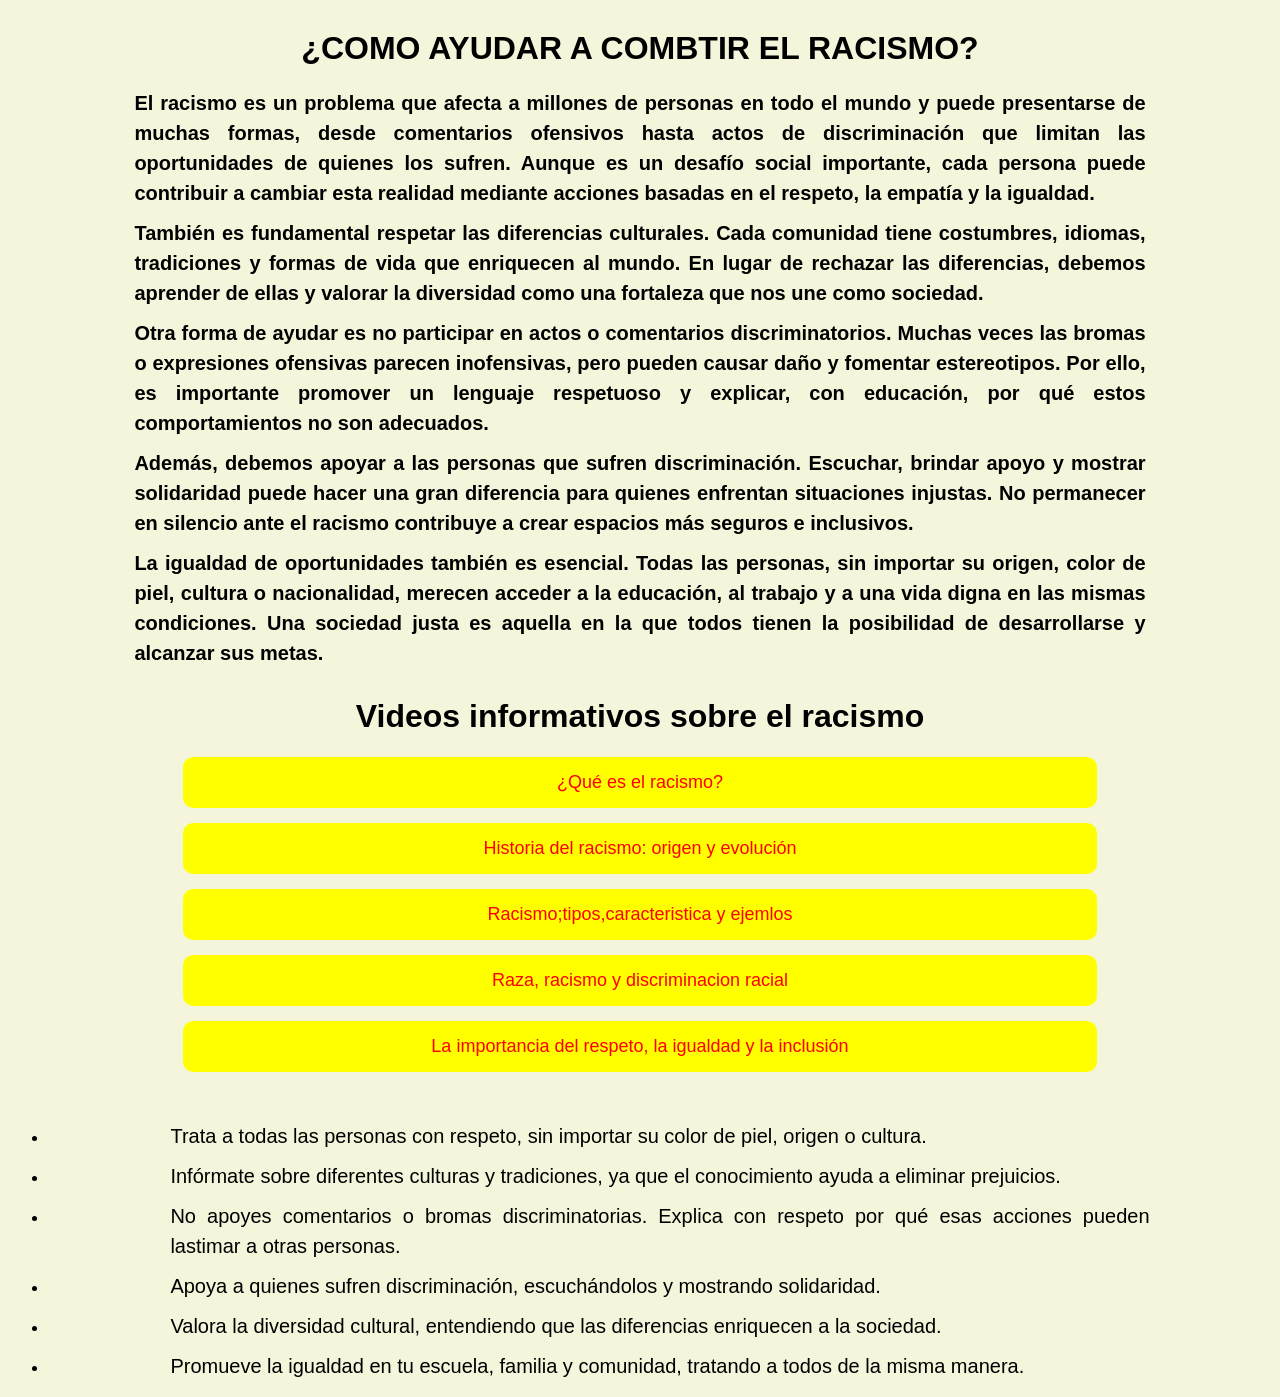
<file: comoayudar.html>
<!DOCTYPE html>
<html lang="es">
<head>
	<meta charset="utf-8">
	<meta name="viewport" content="width=device-width, initial-scale=1">
	<title>¿como ayudar?</title>
</head>
<body bgcolor="cccccc" text="000000">
 <h1 style=" text-align: center;">
 	¿COMO AYUDAR A COMBTIR EL RACISMO?
 </h1>
 <h2>
 	<p>El racismo es un problema que afecta a millones de personas en todo el mundo y puede presentarse de muchas formas, desde comentarios ofensivos hasta actos de discriminación que limitan las oportunidades de quienes los sufren. Aunque es un desafío social importante, cada persona puede contribuir a cambiar esta realidad mediante acciones basadas en el respeto, la empatía y la igualdad.</p>
 	<p>
 		También es fundamental respetar las diferencias culturales. Cada comunidad tiene costumbres, idiomas, tradiciones y formas de vida que enriquecen al mundo. En lugar de rechazar las diferencias, debemos aprender de ellas y valorar la diversidad como una fortaleza que nos une como sociedad.
 	</p>
 	<p>
 		Otra forma de ayudar es no participar en actos o comentarios discriminatorios. Muchas veces las bromas o expresiones ofensivas parecen inofensivas, pero pueden causar daño y fomentar estereotipos. Por ello, es importante promover un lenguaje respetuoso y explicar, con educación, por qué estos comportamientos no son adecuados.
 	</p>
 	<p>
 		Además, debemos apoyar a las personas que sufren discriminación. Escuchar, brindar apoyo y mostrar solidaridad puede hacer una gran diferencia para quienes enfrentan situaciones injustas. No permanecer en silencio ante el racismo contribuye a crear espacios más seguros e inclusivos.
 	</p>
 	<p>
 		La igualdad de oportunidades también es esencial. Todas las personas, sin importar su origen, color de piel, cultura o nacionalidad, merecen acceder a la educación, al trabajo y a una vida digna en las mismas condiciones. Una sociedad justa es aquella en la que todos tienen la posibilidad de desarrollarse y alcanzar sus metas.
 	</p>
 </h2>
 <!DOCTYPE html>
<html lang="es">
<head>
    <meta charset="UTF-8">
    <title>VIDEOS CONTRA EL RACISMO</title>

    <style>
        body{
            background: beige;
            font-family: Arial, sans-serif;
            text-align: center;
        }

        h1{
            margin-top: 30px;
        }

        .video{
            background: yellow;
            width: 70%;
            margin: 15px auto;
            padding: 15px;
            border-radius: 10px;
        }

        a{
            text-decoration: none;
            color: red;
            font-size: 18px;
        }

        a:hover{
            color: red;
        }
    </style>
</head>

<body>

    <h1>Videos informativos sobre el racismo</h1>
   
    <div class="video">
        <a href="https://www.youtube.com/watch?v=Hlky7iGs0S8" target="_blank">
           ¿Qué es el racismo?
        </a>
    </div>

    <div class="video">
        <a href="https://www.youtube.com/watch?v=dGvZid77alU" target="_blank">
            Historia del racismo: origen y evolución
        </a>
    </div>

    <div class="video">
        <a href="https://www.youtube.com/watch?v=4fztFwJ42Rs" target="_blank">
            Racismo;tipos,caracteristica y ejemlos
        </a>
    </div>

    <div class="video">
        <a href="https://www.youtube.com/watch?v=K6HUeVjbWGE" target="_blank">
           Raza, racismo y discriminacion racial
        </a>
    </div>

    <div class="video">
        <a href="https://www.youtube.com/watch?v=-4o6tQkJdwo" target="_blank">
            La importancia del respeto, la igualdad y la inclusión
        </a>
    </div>

    <br>
</body>
</html>
 <ul>
 	<li>
 		<p>Trata a todas las personas con respeto, sin importar su color de piel, origen o cultura.</p>
 	</li>
 	<li>
 		<p>Infórmate sobre diferentes culturas y tradiciones, ya que el conocimiento ayuda a eliminar prejuicios.</p>
 	</li>
 	<li>
 		<p>No apoyes comentarios o bromas discriminatorias. Explica con respeto por qué esas acciones pueden lastimar a otras personas.</p>
 	</li>
 	<li>
 		<p>Apoya a quienes sufren discriminación, escuchándolos y mostrando solidaridad.</p>
 	</li>
 	<li>
 		<p>Valora la diversidad cultural, entendiendo que las diferencias enriquecen a la sociedad.</p>
 	</li>
 	<li>
 		<p>Promueve la igualdad en tu escuela, familia y comunidad, tratando a todos de la misma manera.</p>
 	</li>

 </ul>
 <style>p{
    width: 80%;
    margin: 10px auto;
    text-align: justify;
    font-size: 20px;
    line-height: 1.5;
    }</style>
</body>
</html>
</file>
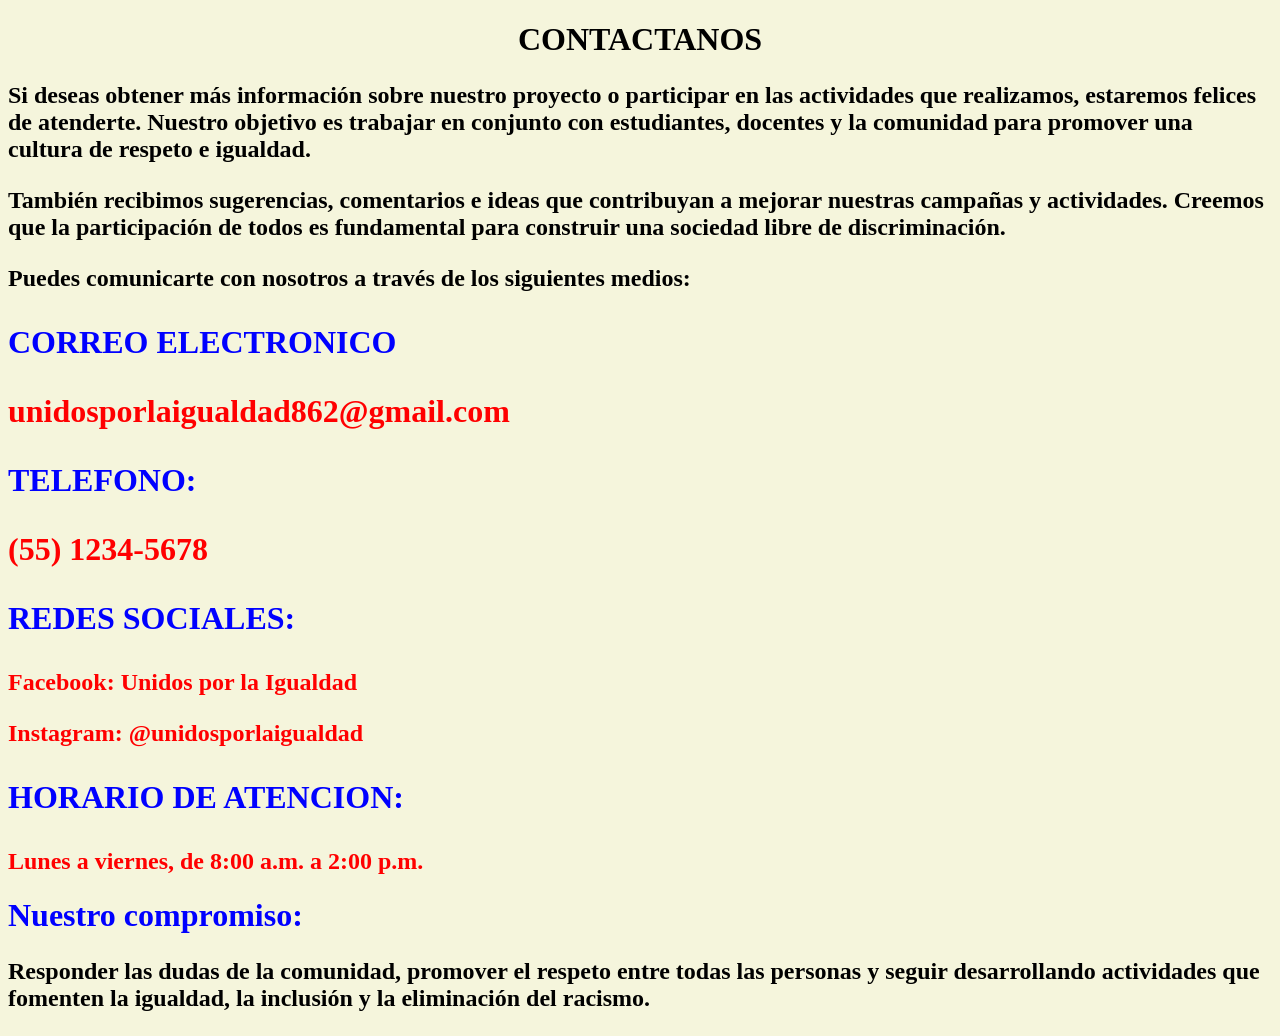
<file: contactanos.html>
<!DOCTYPE html>
<html lang="es">
<head>
	<meta charset="utf-8">
	<meta name="viewport" content="width=device-width, initial-scale=1">
	<title>contactanos</title>
</head>
<body bgcolor="F5F5DC" text="000000">
    <h1 style=" text-align: center;">
 	CONTACTANOS
 </h1>
 <h2>
 	<p>
 		Si deseas obtener más información sobre nuestro proyecto o participar en las actividades que realizamos, estaremos felices de atenderte. Nuestro objetivo es trabajar en conjunto con estudiantes, docentes y la comunidad para promover una cultura de respeto e igualdad.
 	</p>
 </h2>
 <h2>
 	<p>
 		También recibimos sugerencias, comentarios e ideas que contribuyan a mejorar nuestras campañas y actividades. Creemos que la participación de todos es fundamental para construir una sociedad libre de discriminación.
 	</p>
 </h2>
 <h2>
 	<p>
 		Puedes comunicarte con nosotros a través de los siguientes medios:
 	</p>
 </h2>
 <h1 style="color:blue;"><p>CORREO ELECTRONICO</p></h1>
 <h1 style="color: red;">
 	<p>
 		unidosporlaigualdad862@gmail.com
 	</p>
 </h1>
 <h1 style="color: blue;">
 	<p>
 		TELEFONO:
 	</p>
 </h1>
 <h1>
 	<p style="color: red;">
 		(55) 1234-5678
 	</p>
 </h1>
 <h1 style="color: blue;">
 	<p>
 		REDES SOCIALES:
 	</p>
 </h1>
 <h2 style="color: red;">
 	<p>Facebook: Unidos por la Igualdad</p>
 </h2>
 <h2 style="color: red;">
 	<p>Instagram: @unidosporlaigualdad</p>
 </h2>
 <h1 style="color: blue;">
 	<p>HORARIO DE ATENCION:</p>
 </h1>
    <h2 style="color: red;">
    	Lunes a viernes, de 8:00 a.m. a 2:00 p.m.
    </h2>
  <h1 style="color: blue;">
  	Nuestro compromiso:
  </h1>
  <h2>
  	<p>
  		Responder las dudas de la comunidad, promover el respeto entre todas las personas y seguir desarrollando actividades que fomenten la igualdad, la inclusión y la eliminación del racismo.
  	</p>
  </h2>
</body>
</html>
</file>
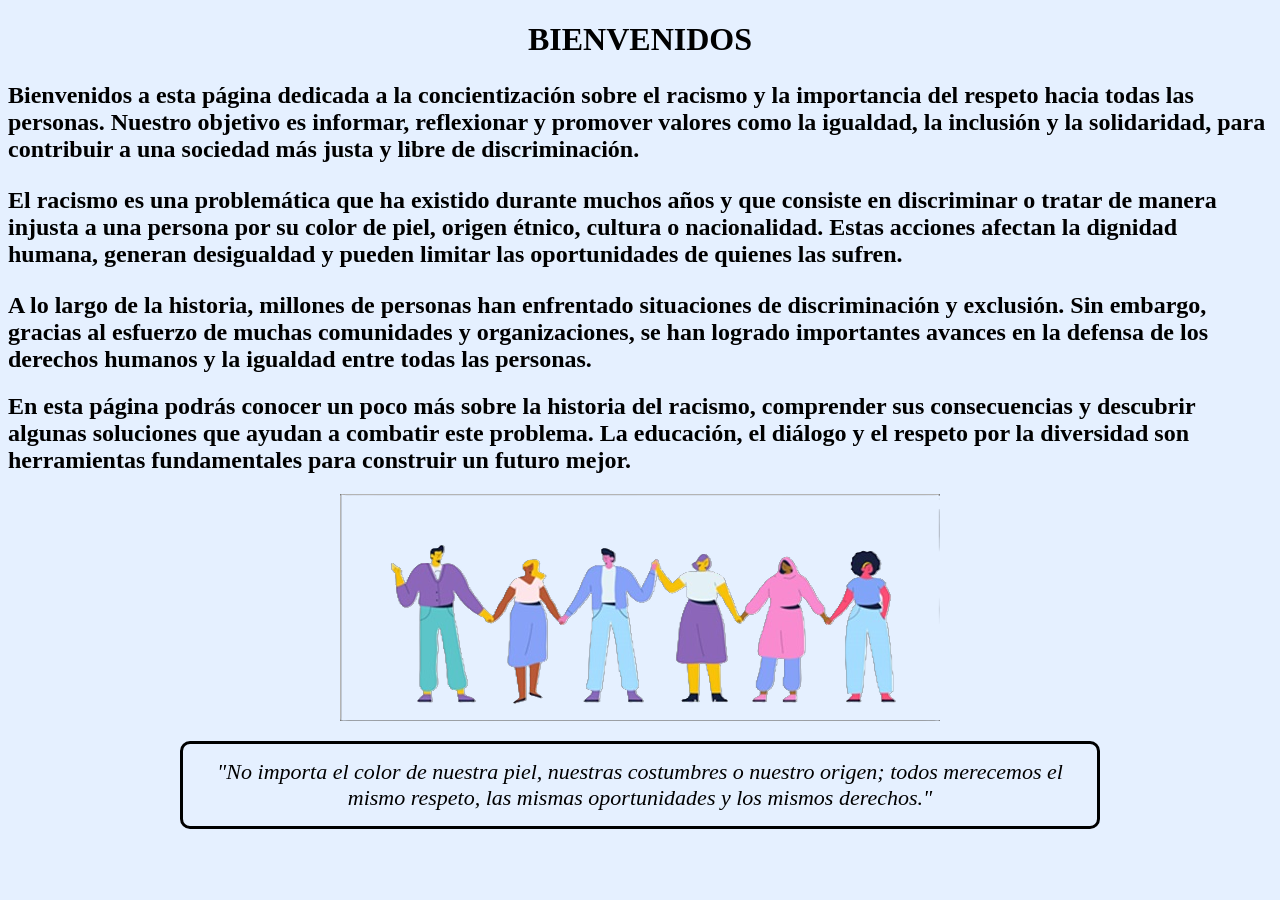
<file: inicio.html>
<!DOCTYPE html>
<html lang="es">
<head>
	<meta charset="utf-8">
	<meta name="viewport" content="width=device-width, initial-scale=1">
	<title>inicio</title>
	
</head>
<body bgcolor="E5F0FF" text="000000">
	<h1 style="text-align: center;">BIENVENIDOS</h1>
	<h2>
		<p>Bienvenidos a esta página dedicada a la concientización sobre el racismo y la importancia del respeto hacia todas las personas. Nuestro objetivo es informar, reflexionar y promover valores como la igualdad, la inclusión y la solidaridad, para contribuir a una sociedad más justa y libre de discriminación.</p>
	</h2>
	<h2>
		<p>El racismo es una problemática que ha existido durante muchos años y que consiste en discriminar o tratar de manera injusta a una persona por su color de piel, origen étnico, cultura o nacionalidad. Estas acciones afectan la dignidad humana, generan desigualdad y pueden limitar las oportunidades de quienes las sufren.</p>
	</h2>
	<h2>
		A lo largo de la historia, millones de personas han enfrentado situaciones de discriminación y exclusión. Sin embargo, gracias al esfuerzo de muchas comunidades y organizaciones, se han logrado importantes avances en la defensa de los derechos humanos y la igualdad entre todas las personas.
	</h2>
	<h2>
		En esta página podrás conocer un poco más sobre la historia del racismo, comprender sus consecuencias y descubrir algunas soluciones que ayudan a combatir este problema. La educación, el diálogo y el respeto por la diversidad son herramientas fundamentales para construir un futuro mejor.
	</h2>
	<header>
		 <img src="imagen/inicomi.png" class="centro">
	</header>
    
    
    <div class="frase">
    	"No importa el color de nuestra piel, nuestras costumbres o nuestro origen; todos merecemos el mismo respeto, las mismas oportunidades y los mismos derechos."
    </div>
    <link rel="stylesheet" href="frase.css">
</body>
</html>
</file>
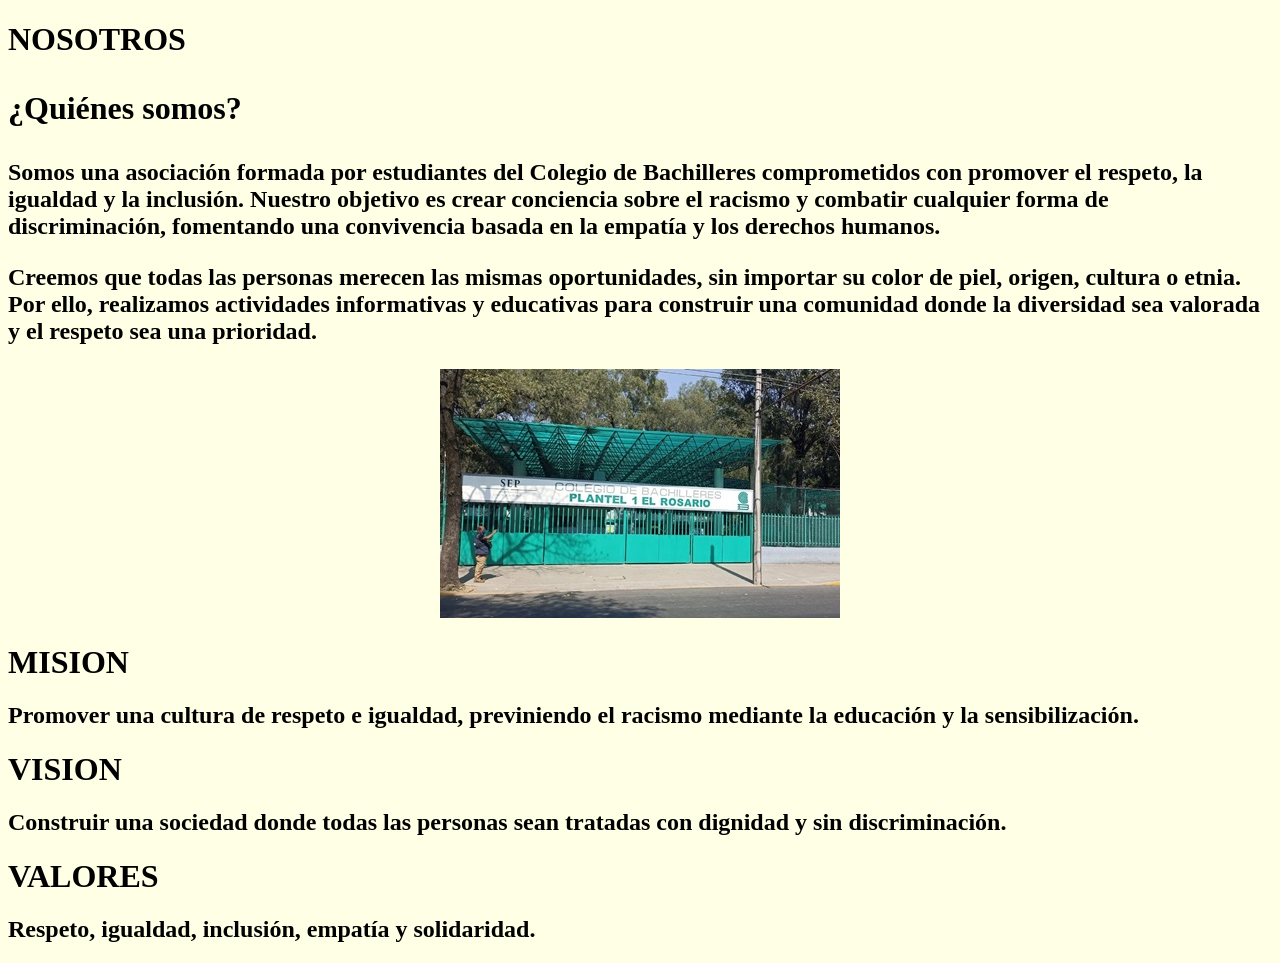
<file: nosotros.html>
<!DOCTYPE html>
<html lang="es">
<head>
	<meta charset="utf-8">
	<meta name="viewport" content="width=device-width, initial-scale=1">
	<title>nosotros</title>
</head>
<body bgcolor="FFFFE5" text="000000">
     <h1>NOSOTROS</h1>
     <h1><p>¿Quiénes somos?</p></h1>

<h2><p>Somos una asociación formada por estudiantes del Colegio de Bachilleres comprometidos con promover el respeto, la igualdad y la inclusión. Nuestro objetivo es crear conciencia sobre el racismo y combatir cualquier forma de discriminación, fomentando una convivencia basada en la empatía y los derechos humanos.</p>

<p>Creemos que todas las personas merecen las mismas oportunidades, sin importar su color de piel, origen, cultura o etnia. Por ello, realizamos actividades informativas y educativas para construir una comunidad donde la diversidad sea valorada y el respeto sea una prioridad.</p></h2>
	<center>
   <img src="imagen/bachilleres.jpg">
	</center>
   <h1>MISION</h1>
   <h2>
   	Promover una cultura de respeto e igualdad, previniendo el racismo mediante la educación y la sensibilización.
   </h2>
   <h1>
   	VISION
   </h1>
   <h2>Construir una sociedad donde todas las personas sean tratadas con dignidad y sin discriminación.</h2>
   <h1>
   	VALORES
   </h1>
   <h2>Respeto, igualdad, inclusión, empatía y solidaridad.</h2>

</body>
</html>
</file>
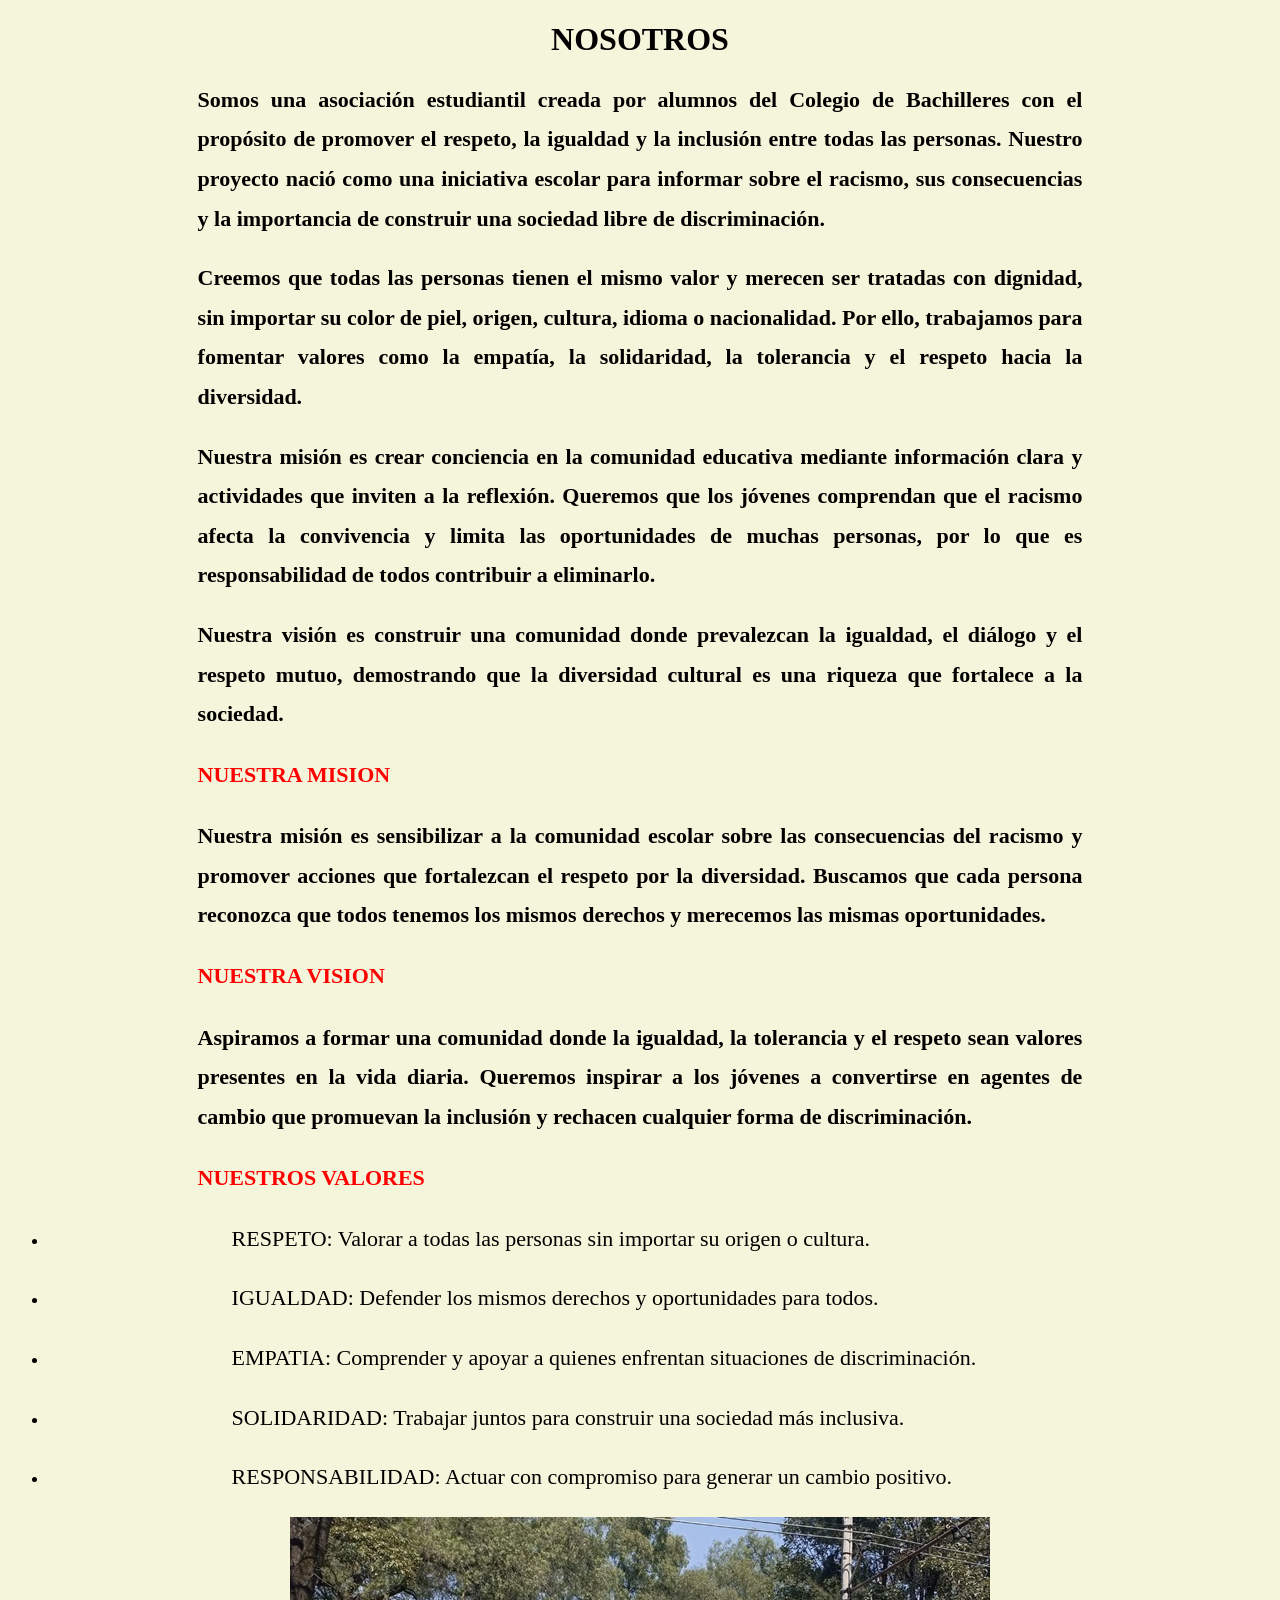
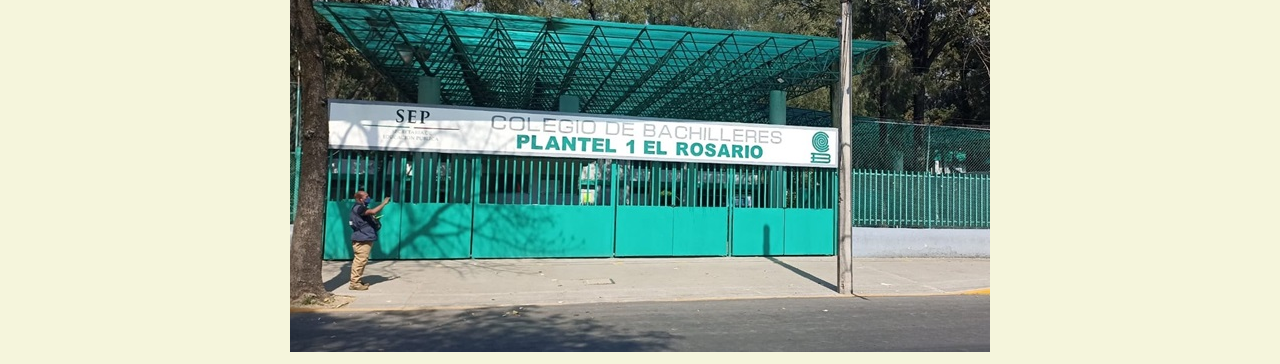
<file: nosotros1.html>
<!DOCTYPE html>
<html>
<head lang="es">
	<meta charset="utf-8">
	<meta name="viewport" content="width=device-width, initial-scale=1">
	<title>Nosotros</title>
</head>
<body bgcolor="F5F5DC" text="000000">
<h1 style=" text-align: center;">
 	NOSOTROS
 </h1>
<h2>
	<p>Somos una asociación estudiantil creada por alumnos del Colegio de Bachilleres con el propósito de promover el respeto, la igualdad y la inclusión entre todas las personas. Nuestro proyecto nació como una iniciativa escolar para informar sobre el racismo, sus consecuencias y la importancia de construir una sociedad libre de discriminación.</p>
</h2>
<h2>
	<p>
		Creemos que todas las personas tienen el mismo valor y merecen ser tratadas con dignidad, sin importar su color de piel, origen, cultura, idioma o nacionalidad. Por ello, trabajamos para fomentar valores como la empatía, la solidaridad, la tolerancia y el respeto hacia la diversidad.
	</p>
</h2>
<h2>
	<p>
		Nuestra misión es crear conciencia en la comunidad educativa mediante información clara y actividades que inviten a la reflexión. Queremos que los jóvenes comprendan que el racismo afecta la convivencia y limita las oportunidades de muchas personas, por lo que es responsabilidad de todos contribuir a eliminarlo.
	</p>
</h2>
<h2>
	<p>
		Nuestra visión es construir una comunidad donde prevalezcan la igualdad, el diálogo y el respeto mutuo, demostrando que la diversidad cultural es una riqueza que fortalece a la sociedad.
	</p>
</h2>
<h1 style="color:red;"><p>NUESTRA MISION</p></h1>
  <h2>
  	<p>
  		Nuestra misión es sensibilizar a la comunidad escolar sobre las consecuencias del racismo y promover acciones que fortalezcan el respeto por la diversidad. Buscamos que cada persona reconozca que todos tenemos los mismos derechos y merecemos las mismas oportunidades.
  	</p>
  </h2>
  <h1 style="color:red;"><p>NUESTRA VISION</p></h1>
  <h2>
  	<p>
  		Aspiramos a formar una comunidad donde la igualdad, la tolerancia y el respeto sean valores presentes en la vida diaria. Queremos inspirar a los jóvenes a convertirse en agentes de cambio que promuevan la inclusión y rechacen cualquier forma de discriminación.
  	</p>
  </h2>
  <h1 style="color:red;"><p>NUESTROS VALORES</p></h1>
  <ul>
  	<li>
  		<P>RESPETO: Valorar a todas las personas sin importar su origen o cultura.</P>
  	</li>
  	<li>
  		<p>
  			IGUALDAD: Defender los mismos derechos y oportunidades para todos.
  		</p>
  	</li>
  	<li>
  		<p>
  			EMPATIA: Comprender y apoyar a quienes enfrentan situaciones de discriminación.
  		</p>
  	</li>
  	<li>
  		<p>
  			SOLIDARIDAD: Trabajar juntos para construir una sociedad más inclusiva.
  		</p>
  	</li>
  	<li>
  		<p>
  			RESPONSABILIDAD: Actuar con compromiso para generar un cambio positivo.
  		</p>
  	</li>
  </ul>
  <center>
  <img src="imagen/bachilleres1.jpg">
  </center>
<style>p{
    width: 70%;
    margin: 20px auto;
    text-align: justify;
    font-size: 22px;
    line-height: 1.8;
    }</style>
</body>
</html>
</file>
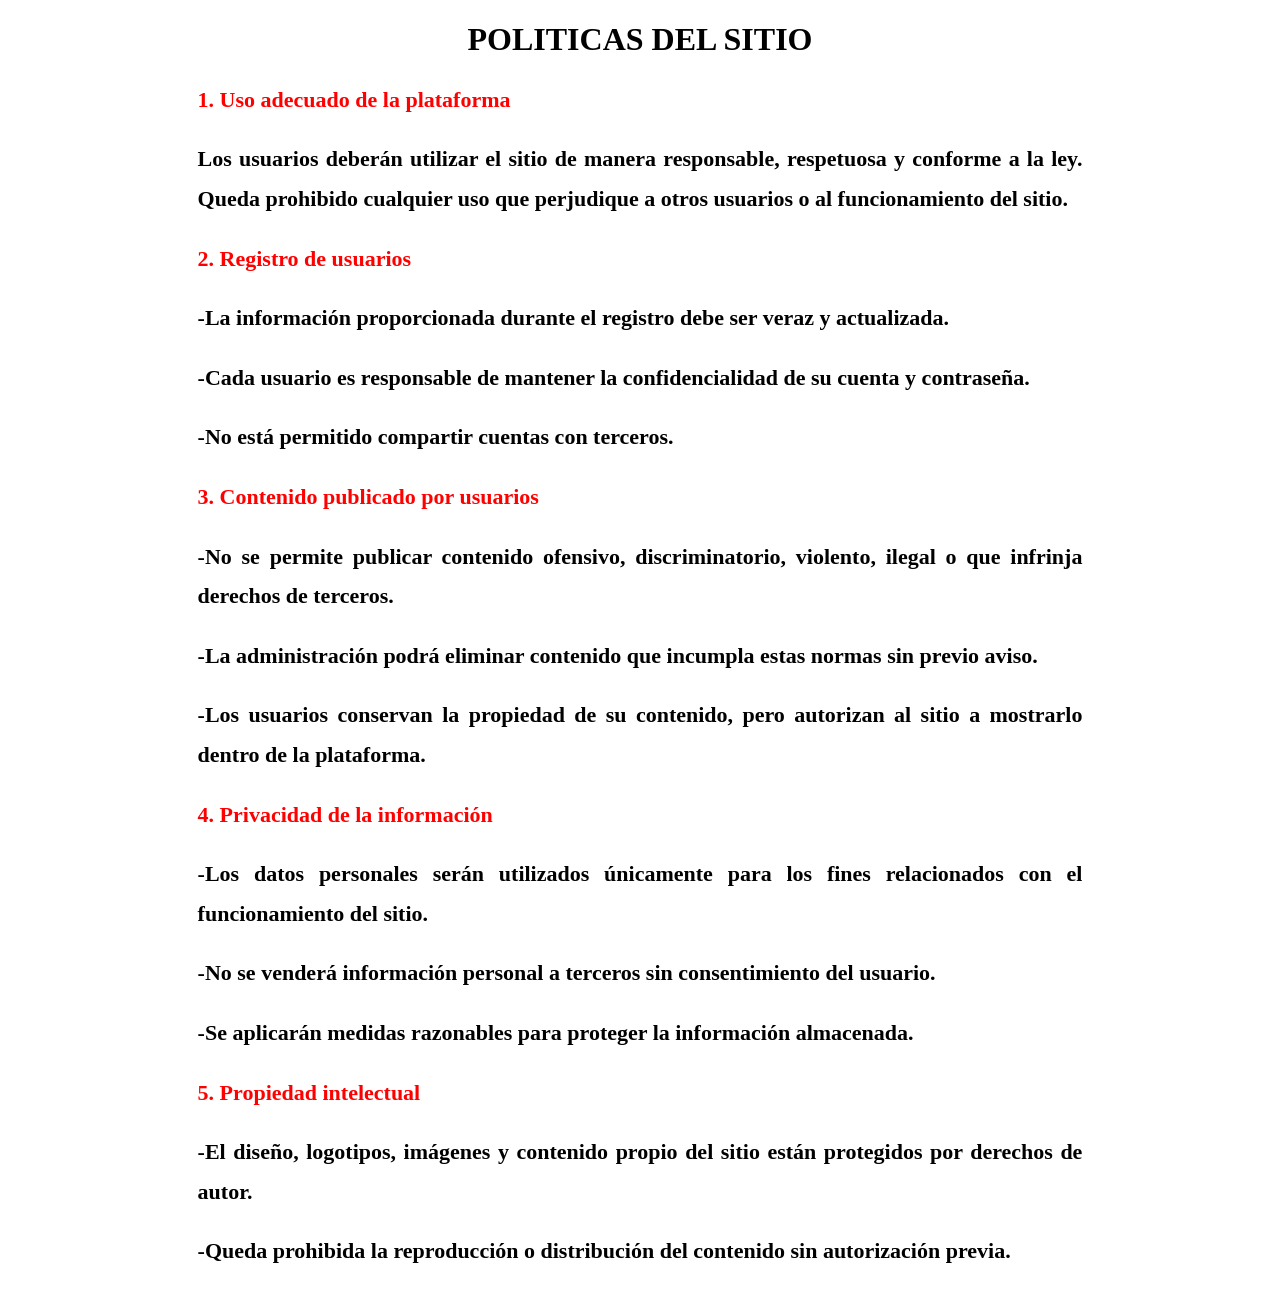
<file: politicas.html>
<!DOCTYPE html>
<html>
<head>
	<meta charset="utf-8">
	<meta name="viewport" content="width=device-width, initial-scale=1">
	<title>POLITICAS DEL SITIO</title>
</head>

<body bgcolor="FFFFFF" text="000000">
    <h1 style="text-align: center;">
    	POLITICAS DEL SITIO 
    </h1>
    <h2 style="color:red;"><p>1. Uso adecuado de la plataforma</p></h2>

    <h3>
    	<p>Los usuarios deberán utilizar el sitio de manera responsable, respetuosa y conforme a la ley. Queda prohibido cualquier uso que perjudique a otros usuarios o al funcionamiento del sitio.</p>
    </h3>
    <h2 style="color:red;"><p>2. Registro de usuarios</p></h2>
    <h3>
    	<p>-La información proporcionada durante el registro debe ser veraz y actualizada.</p> <p>-Cada usuario es responsable de mantener la confidencialidad de su cuenta y contraseña.</p><p>-No está permitido compartir cuentas con terceros.</p>
    </h3>
    <h2 style="color:red;"><p>3. Contenido publicado por usuarios</p></h2>
    <h3>
    	<p>
    		-No se permite publicar contenido ofensivo, discriminatorio, violento, ilegal o que infrinja derechos de terceros.
    	</p><p>-La administración podrá eliminar contenido que incumpla estas normas sin previo aviso.</p><p>-Los usuarios conservan la propiedad de su contenido, pero autorizan al sitio a mostrarlo dentro de la plataforma.</p>
    </h3>
     <h2 style="color:red;"><p>4. Privacidad de la información</p></h2>
    <h3>
    	<p>
    		-Los datos personales serán utilizados únicamente para los fines relacionados con el funcionamiento del sitio.<p>-No se venderá información personal a terceros sin consentimiento del usuario.</p><p>-Se aplicarán medidas razonables para proteger la información almacenada.</p>
    	</p>
    </h3>
    <h2 style="color:red;"><p>5. Propiedad intelectual</p></h2>
    <h3>
    	<p>
    		-El diseño, logotipos, imágenes y contenido propio del sitio están protegidos por derechos de autor.
    	</p><p>-Queda prohibida la reproducción o distribución del contenido sin autorización previa.</p>
    </h3>
   <style>p{
    width: 70%;
    margin: 20px auto;
    text-align: justify;
    font-size: 22px;
    line-height: 1.8;
    }</style>
    
</body>
</html>
</file>
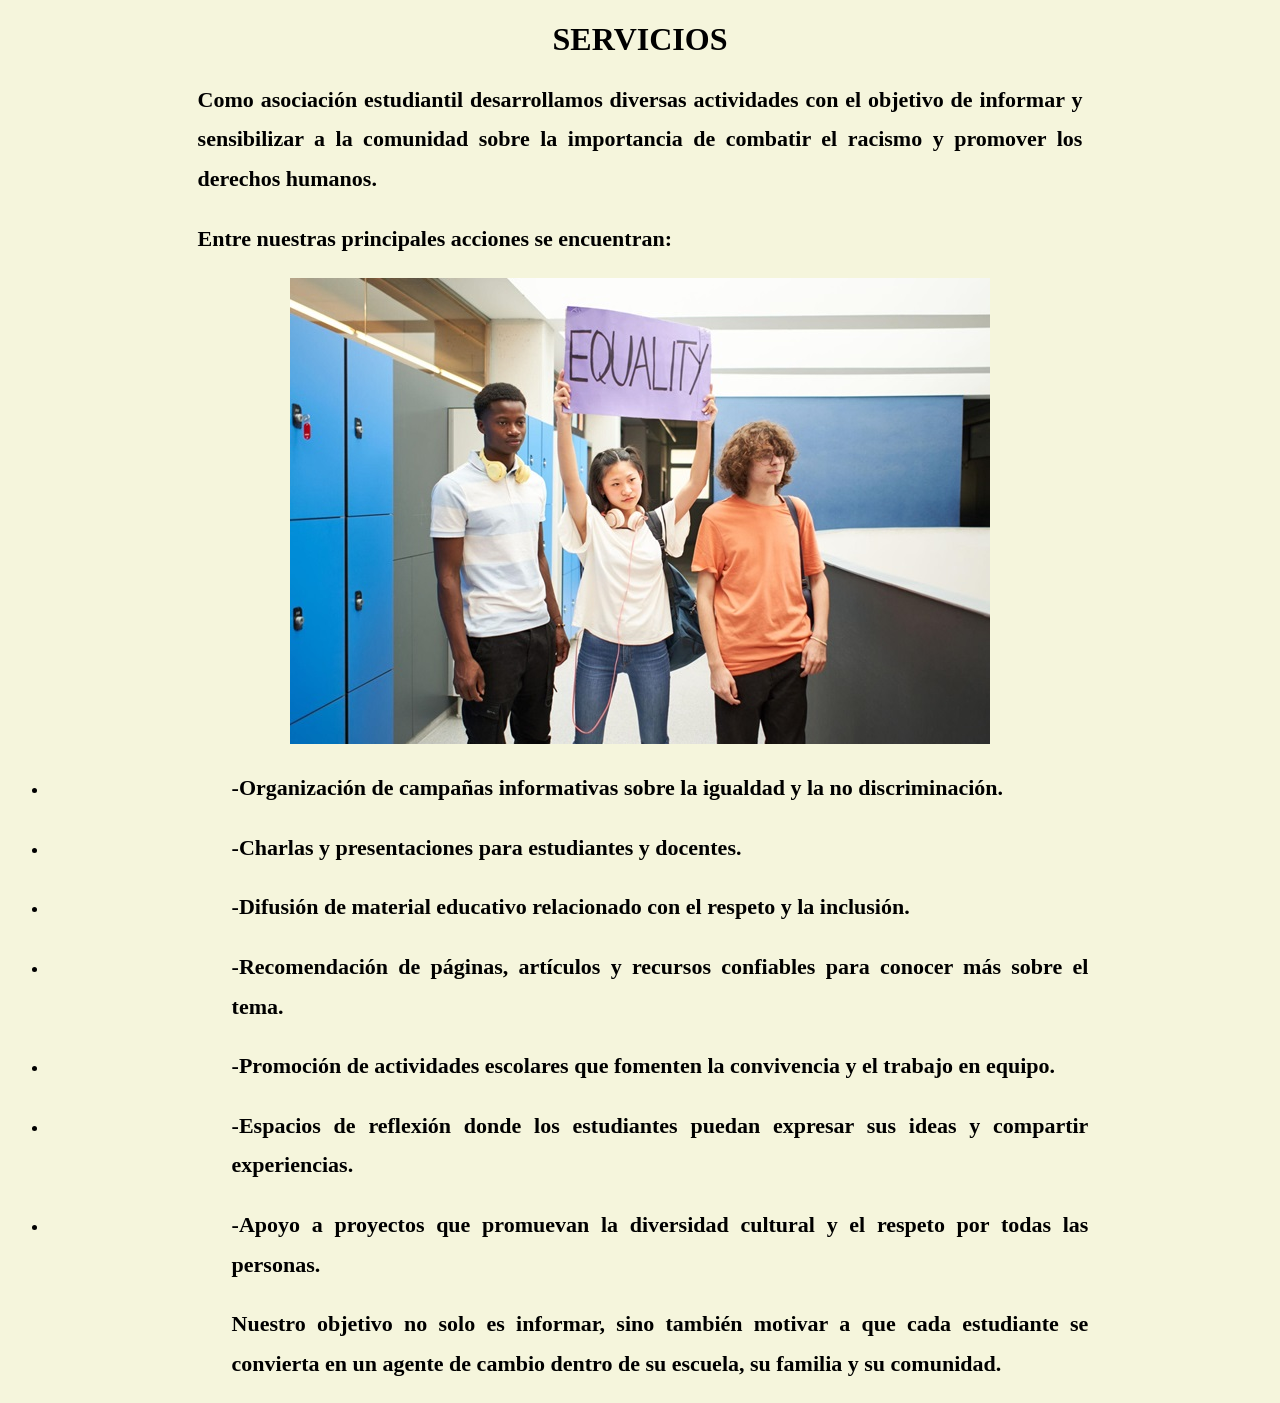
<file: servicios.html>
<!DOCTYPE html>
<html lang="es">
<head>
	<meta charset="utf-8">
	<meta name="viewport" content="width=device-width, initial-scale=1">
	<title>servicio</title>
</head>
<body bgcolor="F5F5DC" text="000000">
<h1 style=" text-align: center;">
 	SERVICIOS
 </h1>
 <h2>
 	<p>
 		Como asociación estudiantil desarrollamos diversas actividades con el objetivo de informar y sensibilizar a la comunidad sobre la importancia de combatir el racismo y promover los derechos humanos.
 	</p>
 </h2>
 <h2>
 	<p>
 		Entre nuestras principales acciones se encuentran:
 	</p>
 </h2>
 <center>
<img src="imagen/equivalente.jpg">
</center>
<ul>
 <li><h3>
 	<p>
 		-Organización de campañas informativas sobre la igualdad y la no discriminación.
 	</p>
 </h3></li>
 <li><h3>
 	<p>
 		-Charlas y presentaciones para estudiantes y docentes.
 	</p>
 </h3></li>
 <li><h3>
 	<p>
 		-Difusión de material educativo relacionado con el respeto y la inclusión.
 	</p>
 </h3></li>
 <li><h3>
 	<p>
 		-Recomendación de páginas, artículos y recursos confiables para conocer más sobre el tema.
 	</p>
 </h3></li>
 <li><h3>
 	<p>
 		-Promoción de actividades escolares que fomenten la convivencia y el trabajo en equipo.
 	</p></h3>
 </h3></li>
 <li><h3>
 	<p>
 		-Espacios de reflexión donde los estudiantes puedan expresar sus ideas y compartir experiencias.
 	</p>
 </h3></li>
 <li><h3>
 	<p>
 		-Apoyo a proyectos que promuevan la diversidad cultural y el respeto por todas las personas.
 	</p>
 </h3></li>
 <h2>
 	<p>
 		Nuestro objetivo no solo es informar, sino también motivar a que cada estudiante se convierta en un agente de cambio dentro de su escuela, su familia y su comunidad.
 	</p>
 </h2>
</ul>

  <style>p{
    width: 70%;
    margin: 20px auto;
    text-align: justify;
    font-size: 22px;
    line-height: 1.8;
    }</style>
</body>
</html>
</file>
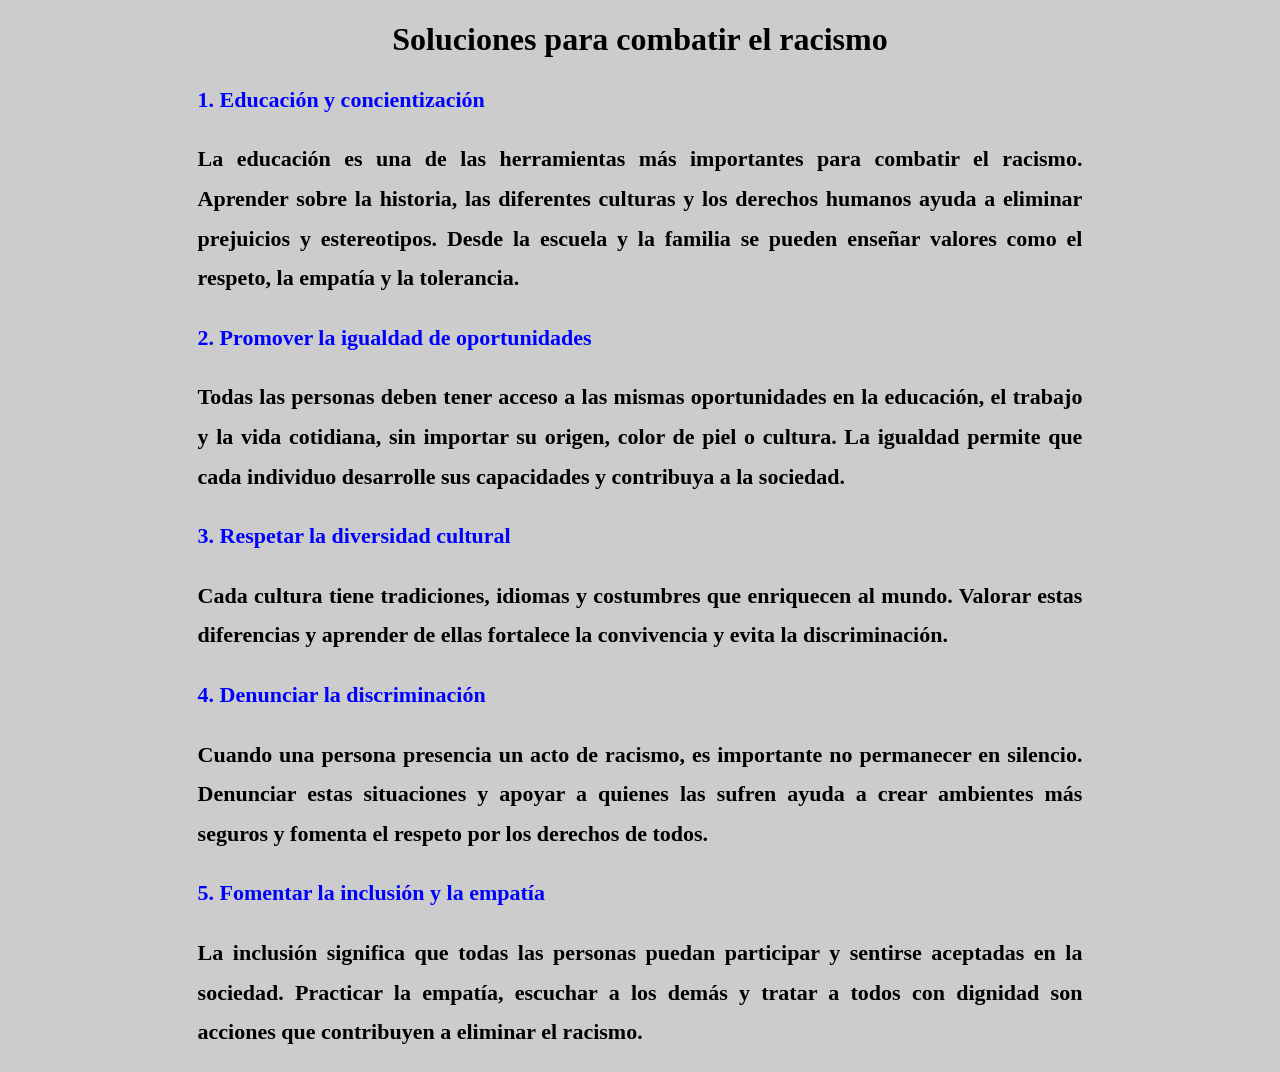
<file: soluciones.html>
<!DOCTYPE html>
<html>
<head>
	<meta charset="utf-8">
	<meta name="viewport" content="width=device-width, initial-scale=1">
	<title>soluciones</title>
</head>

<body bgcolor="CCCCCC" text="000000">
    <h1 style="text-align: center;">
    	Soluciones para combatir el racismo 
    </h1>
    <h2 style="color:blue;"><p>1. Educación y concientización</p></h2>

    <h3>
    	<p>La educación es una de las herramientas más importantes para combatir el racismo. Aprender sobre la historia, las diferentes culturas y los derechos humanos ayuda a eliminar prejuicios y estereotipos. Desde la escuela y la familia se pueden enseñar valores como el respeto, la empatía y la tolerancia.</p>
    </h3>
    <h2 style="color:blue;"><p>2. Promover la igualdad de oportunidades</p></h2>
    <h3>
    	<p>Todas las personas deben tener acceso a las mismas oportunidades en la educación, el trabajo y la vida cotidiana, sin importar su origen, color de piel o cultura. La igualdad permite que cada individuo desarrolle sus capacidades y contribuya a la sociedad.</p>
    </h3>
    <h2 style="color:blue;"><p>3. Respetar la diversidad cultural</p></h2>
    <h3>
    	<p>
    		Cada cultura tiene tradiciones, idiomas y costumbres que enriquecen al mundo. Valorar estas diferencias y aprender de ellas fortalece la convivencia y evita la discriminación.
    	</p>
    </h3>
     <h2 style="color:blue;"><p>4. Denunciar la discriminación</p></h2>
    <h3>
    	<p>
    		Cuando una persona presencia un acto de racismo, es importante no permanecer en silencio. Denunciar estas situaciones y apoyar a quienes las sufren ayuda a crear ambientes más seguros y fomenta el respeto por los derechos de todos.
    	</p>
    </h3>
    <h2 style="color:blue;"><p>5. Fomentar la inclusión y la empatía</p></h2>
    <h3>
    	<p>
    		La inclusión significa que todas las personas puedan participar y sentirse aceptadas en la sociedad. Practicar la empatía, escuchar a los demás y tratar a todos con dignidad son acciones que contribuyen a eliminar el racismo.
    	</p>
    </h3>
   <style>p{
    width: 70%;
    margin: 20px auto;
    text-align: justify;
    font-size: 22px;
    line-height: 1.8;
    }</style>
    
</body>
</html>
</file>
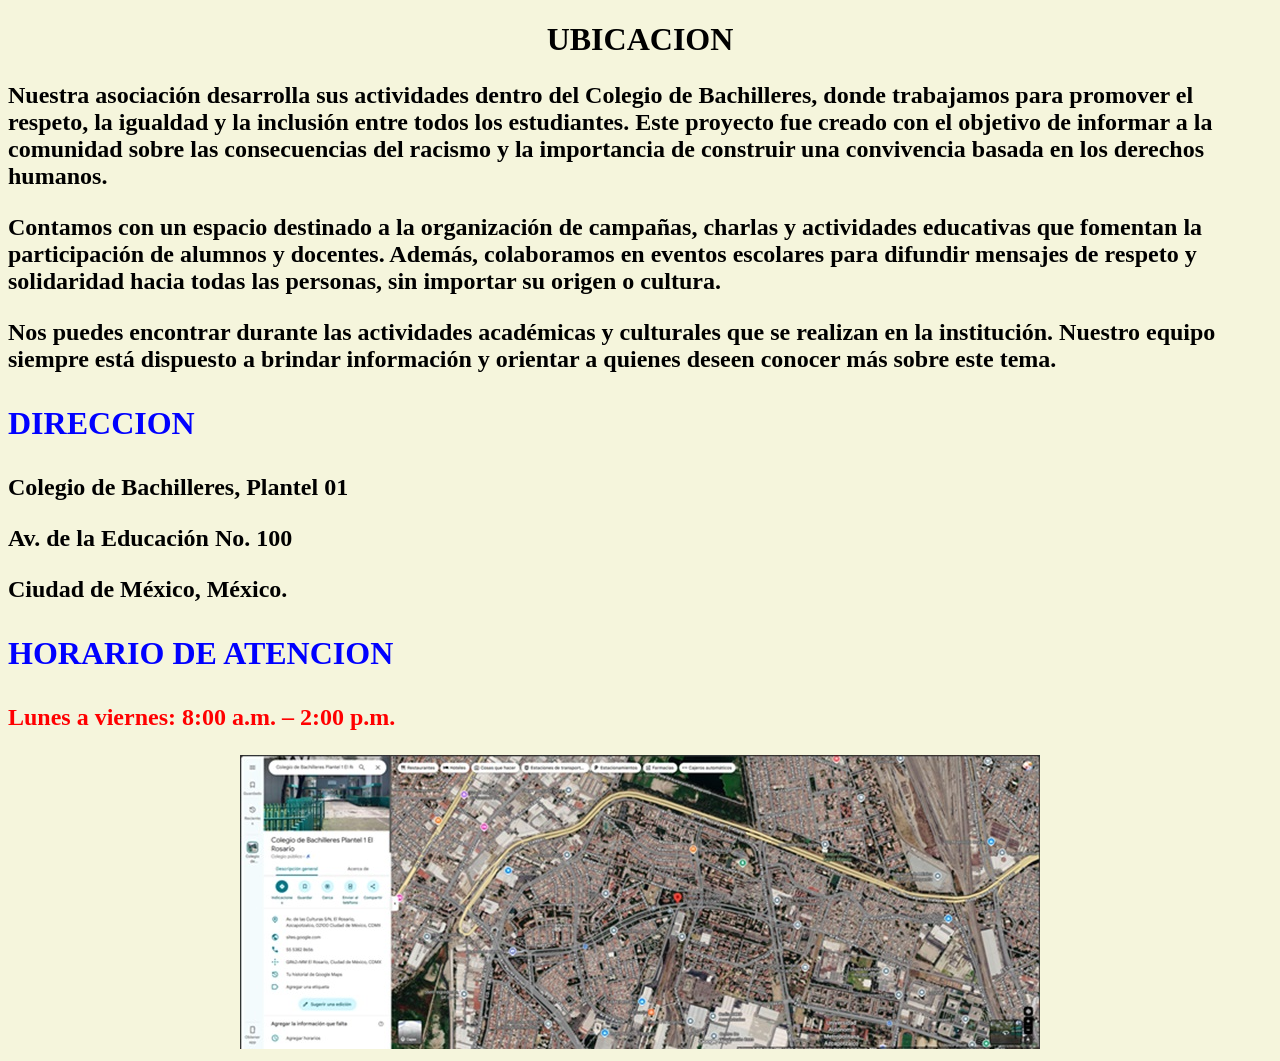
<file: ubicacion.html>
<!DOCTYPE html>
<html lang="es">
<head>
	<meta charset="utf-8">
	<meta name="viewport" content="width=device-width, initial-scale=1">
	<title>ubicacion</title>
</head>
<body bgcolor="F5F5DC" text="000000">
	<h1 style=" text-align: center;">
 	UBICACION
</h1>
<h2>
	<p>Nuestra asociación desarrolla sus actividades dentro del Colegio de Bachilleres, donde trabajamos para promover el respeto, la igualdad y la inclusión entre todos los estudiantes. Este proyecto fue creado con el objetivo de informar a la comunidad sobre las consecuencias del racismo y la importancia de construir una convivencia basada en los derechos humanos.</p>
</h2>
<h2>
	<p>
		Contamos con un espacio destinado a la organización de campañas, charlas y actividades educativas que fomentan la participación de alumnos y docentes. Además, colaboramos en eventos escolares para difundir mensajes de respeto y solidaridad hacia todas las personas, sin importar su origen o cultura.
	</p>
</h2>
<h2>
	<p>
		Nos puedes encontrar durante las actividades académicas y culturales que se realizan en la institución. Nuestro equipo siempre está dispuesto a brindar información y orientar a quienes deseen conocer más sobre este tema.
	</p>
</h2>
<h1 style="color:blue;"><p>DIRECCION</p></h1>
<h2>
	<p>
		Colegio de Bachilleres, Plantel 01
	</p>
</h2>
<h2>
	<p>
		Av. de la Educación No. 100
	</p>
</h2>
<h2>
	<p>
		Ciudad de México, México.
	</p>
</h2>
<h1 style="color:blue;"><p>HORARIO DE ATENCION</p></h1>
<h2 style="color:red;"><p>Lunes a viernes: 8:00 a.m. – 2:00 p.m.</p></h2>
<center>
<img src="imagen/mapa.jpg">
</center>
</body>
</html>
</file>
<file: frase.css>
.frase{
    border: 3px solid black;   /* Borde del rectángulo */
    padding: 15px;             /* Espacio entre el texto y el borde */
    width: 70%;                /* Ancho del rectángulo */
    margin: 20px auto;         /* Lo centra horizontalmente */
    text-align: center;        /* Centra el texto */
    font-size: 22px;
    font-style: italic;
    border-radius: 10px;       /* Esquinas redondeadas (opcional) */
}

.centro{
    display: block;
    margin: 20px auto;
}
</file>
